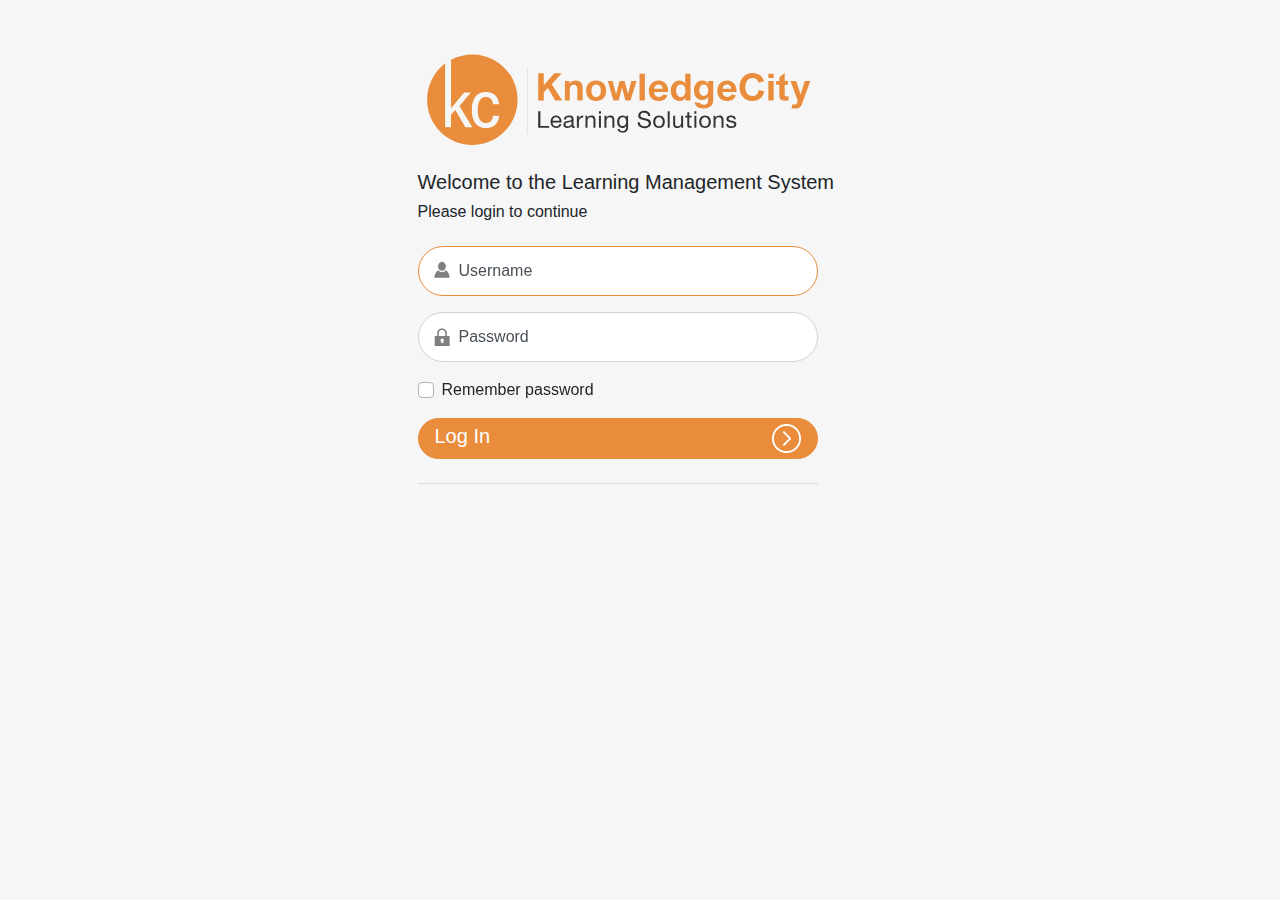
<file: index.html>
<!doctype html>
<html lang="en">
	<head>
		<meta charset="utf-8">
		<meta name="viewport" content="width=device-width, initial-scale=1, shrink-to-fit=no">
		<meta name="description" content="Test for Job Application">
		<meta name="author" content="Sunny Sharma">
		<title>Sunny - Test Knowledge City</title>
		<!-- Bootstrap core CSS -->
		<link href="css/bootstrap.min.css" rel="stylesheet">
		<!-- main css file -->
		<link href="css/all.css" rel="stylesheet">
		<link href="css/style.css" rel="stylesheet">
		<script>
			var current_url = window.location.pathname;
			var urlSplit = current_url.split( '/' );
			var tlength = +urlSplit.length - +1;
			urlSplit[tlength]='';
			urlImp = urlSplit.join('/');
			var siteURL = window.location.protocol+'//'+window.location.host+urlImp;
		</script>
	</head>
	<body onload="checkCookie()">
		  <div class="container">
			<div class="row">
			  <div class="col-sm-9 col-md-7 col-lg-5 mx-auto">
				<div class="card card-signin my-5">
				  <div class="card-body">
					<img class="logoImg" src="img/logo.svg" alt="logo" />
					<h5>Welcome to the Learning Management System</h5>
					<h6>Please login to continue</h6>
					<form class="form-signin" method="post" action="">
					  <div class="form-label-group">
						<img src="img/user.svg" class="glyphicon glyphicon-user left-addon" />
						<input type="text" id="inputUsername" class="form-control" placeholder="Username" required autofocus>
						<label for="inputUsername">Username</label>
					  </div>

					  <div class="form-label-group">
						<img src="img/password.svg" class="glyphicon glyphicon-user left-addon" />
						<input type="password" id="inputPassword" class="form-control" placeholder="Password" required>
						<label for="inputPassword">Password</label>
					  </div>

					  <div class="custom-control custom-checkbox mb-3">                
						<input type="checkbox" class="custom-control-input" id="customCheckRemember" name="customCheckRemember">
						<label class="custom-control-label" for="customCheckRemember">Remember password</label>
					  </div>
					  <div id="message"></div>
					  <button id="triggerOnSubmitAction" class="btn btn-lg btn-primary btn-block" onclick="check(event)" type="submit">Log In<img src="img/arrow-right.png" class="submitBtnImg" /></button>
					  <hr class="my-4">              
					</form>
				  </div>
				</div>
			  </div>
			</div>
		  </div>		    
		<script src="js/jquery.slim.min.js"></script>
		<script src="js/bootstrap.bundle.min.js"></script>
		<script src="js/custom.js"></script>
	</body>
</html>
</file>
<file: css/style.css>
:root {
  --input-padding-x: 1.5rem;
  --input-padding-y: .75rem;
}

body {
  background: #F6F6F6;
}
.pagination {
  display: inline-block;
  float: right;padding-left: 45%;
    width: 100%;
}
.rightClickTbl{
	width: 40px;
    
    display: block;
    float: left;
	margin-right: 20px;
}
.pagination .active a {
    color: #E98C3C;border-bottom: 2px solid #E98C3C;
}
.pagination a {
  color: black;
  float: left;
  padding: 8px 12px;
  text-decoration: none;
}
.card-signin {
  border: 0;
  border-radius: 1rem;
}
img.lgImg {
    float: left;
    margin-top: 5px;
    width: 20%;
    margin-right: 5px;
}
.table {
    border-top: 20px solid #E98C3C;
}
.table td, .table th {
	padding-left: 15%;
}
.footerDiv {
    background-color: rgba(0,0,0,.05);
    padding: 6px 47%;
	position: absolute;
    bottom: 0;
}
form.form-signin {
    margin-top: 25px;
}
.card {
	background-color: #F6F6F6;
}
.logoImg{
	margin-bottom: 20px;
	width: 90%;
}
.card-signin .card-title {
  margin-bottom: 2rem;
  font-weight: 300;
  font-size: 1.5rem;
}

.card-signin .card-body {
  padding: 0;
}

.form-signin {
  width: 90%;
}

.form-signin .btn {
  font-size: 20px;
    border-radius: 5rem;
    text-align: left;
    transition: all 0.2s;
    padding: 0.3rem 1rem;
    line-height: 1.2;
}
div#message {
    color: red;
    margin-bottom: 10px;
}
.form-label-group {
  position: relative;
  margin-bottom: 1rem;
}

.form-label-group input {
  height: auto;
  border-radius: 2rem;
}

.form-label-group>input,
.form-label-group>label {
  padding: var(--input-padding-y) var(--input-padding-x);padding-left: 2.5rem;
}

.form-label-group>label {
  position: absolute;
  top: 0;
  left: 0;
  padding-left: 2.5rem;
  display: block;
  width: 100%;
  margin-bottom: 0;
  /* Override default `<label>` margin */
  line-height: 1.5;
  color: #495057;
  border: 1px solid transparent;
  border-radius: .25rem;
  transition: all .1s ease-in-out;
}

.form-label-group input::-webkit-input-placeholder {
  color: transparent;
}

.form-label-group input:-ms-input-placeholder {
  color: transparent;
}

.form-label-group input::-ms-input-placeholder {
  color: transparent;
}

.form-label-group input::-moz-placeholder {
  color: transparent;
}

.form-label-group input::placeholder {
  color: transparent;
}

.form-label-group input:not(:placeholder-shown) {
  padding-top: calc(var(--input-padding-y) + var(--input-padding-y) * (2 / 3));
  padding-bottom: calc(var(--input-padding-y) / 3);padding-left: 2.5rem;
}

.form-label-group input:not(:placeholder-shown)~label {
  padding-top: calc(var(--input-padding-y) / 3);
  padding-bottom: calc(var(--input-padding-y) / 3);
  font-size: 12px;
  color: #777;
}

.btn-google {
  color: white;
  background-color: #ea4335;
}

.btn-facebook {
  color: white;
  background-color: #3b5998;
}
/* enable absolute positioning */
.form-label-group { 
    position: relative; 
}

/* style icon */
.form-label-group .glyphicon {
  position: absolute;
  padding: 10px;
  pointer-events: none;
}
img.glyphicon.glyphicon-user.left-addon {
    width: 12%;
    padding-top: 9px;
}
.btn-primary:not(:disabled):not(.disabled).active:focus, .btn-primary:not(:disabled):not(.disabled):active:focus, .show>.btn-primary.dropdown-toggle:focus {
    box-shadow: none;
}
.btn-primary:hover {
    color: #fff;
    background-color: #e67e24;
    border-color: #E98C3C;
}
.btn-primary:not(:disabled):not(.disabled).active, .btn-primary:not(:disabled):not(.disabled):active, .show>.btn-primary.dropdown-toggle {
    color: #fff;
    background-color: #e67e24;
    border-color: #E98C3C;
}
.submitBtnImg{
	width: 8%;
    float: right;
    padding-top: 0;	
}
/* align icon */
.left-addon .glyphicon  { left:  0px;}
.right-addon .glyphicon { right: 0px;}

/* add padding  */
.left-addon input  { padding-left:  30px; }
.right-addon input { padding-right: 30px; }


/* Fallback for Edge
-------------------------------------------------- */

@supports (-ms-ime-align: auto) {
  .form-label-group>label {
    display: none;
  }
  .form-label-group input::-ms-input-placeholder {
    color: #777;
  }
}

/* Fallback for IE
-------------------------------------------------- */

@media all and (-ms-high-contrast: none),
(-ms-high-contrast: active) {
  .form-label-group>label {
    display: none;
  }
  .form-label-group input:-ms-input-placeholder {
    color: #777;
  }
}
</file>
